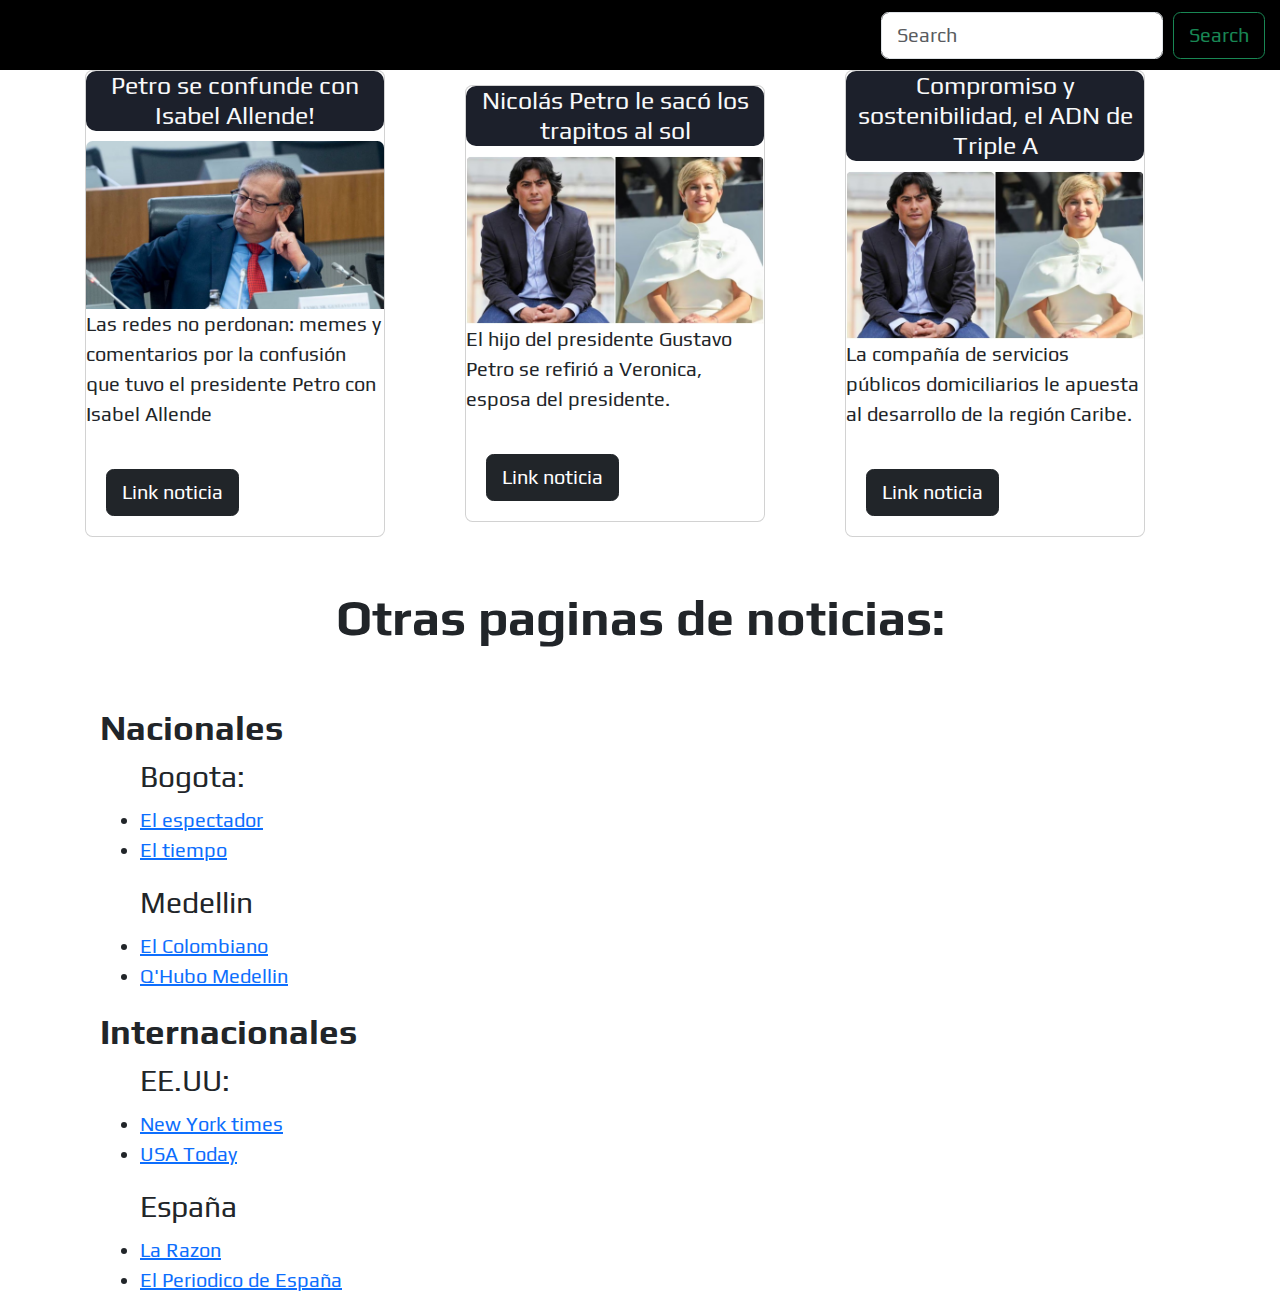
<file: PARCIAL/index.html>
<!DOCTYPE html>
<html lang="en">
  <head>
    <meta charset="UTF-8" />
    <meta name="viewport" content="width=device-width, initial-scale=1.0" />
    <title>Noticias</title>
    <link rel="stylesheet" href="css/bootstrap.css" />
    <link rel="stylesheet" href="style.css" />
    <link href="https://cdn.jsdelivr.net/npm/bootstrap@5.3.1/dist/css/bootstrap.min.css" rel="stylesheet" integrity="sha384-4bw+/aepP/YC94hEpVNVgiZdgIC5+VKNBQNGCHeKRQN+PtmoHDEXuppvnDJzQIu9" crossorigin="anonymous">
  </head>
  <body>
    <header>
      <nav class="navbar  navbar-expand-lg bg-light ">
        <div class="container-fluid">
          <a class="navbar-brand" href="#index.html">Noticias</a>
          <button
            class="navbar-toggler"
            type="button"
            data-bs-toggle="collapse"
            data-bs-target="#navbarSupportedContent"
            aria-controls="navbarSupportedContent"
            aria-expanded="false"
            aria-label="Toggle navigation"
          >
            <span class="navbar-toggler-icon"></span>
          </button>
          <div class="collapse navbar-collapse" id="navbarSupportedContent">
            <ul class="navbar-nav me-auto mb-2 mb-lg-0">
              <li class="nav-item">
                <a class="nav-link active" aria-current="page" href="../PARCIAL/ADMIN/admin.html" target="_blank">
                  Admin</a
                >
              </li>
              <li class="nav-item">
                <a class="nav-link" href="../PARCIAL/ABUOUT/about.html" target="_blank">Link</a>
              </li>
              <li class="nav-item dropdown">
                <a
                  class="nav-link dropdown-toggle"
                  href="#"
                  role="button"
                  data-bs-toggle="dropdown"
                  aria-expanded="false"
                  >About</a
                >
                <ul class="dropdown-menu">
                  <div class="card text-center">
                    <div class="card-header">
                      <ul class="nav nav-tabs card-header-tabs">
                        <li class="nav-item">
                          <a class="nav-link active" aria-current="true" href="#">Active</a>
                        </li>
                        <li class="nav-item">
                          <a class="nav-link" href="../PARCIAL/ABUOUT/about.html">About</a>
                        </li>
                        <li class="nav-item">
                          <a class="nav-link disabled" aria-disabled="true">Disabled</a>
                        </li>
                      </ul>
                    </div>
                    <div class="card-body">
                      <h5 class="card-title">Special title treatment</h5>
                      <p class="card-text">With supporting text below as a natural lead-in to additional content.</p>
                      <a href="#" id="aumentar" class="btn btn-primary" onclick="aumentarTamaño">Cambiar tamaño de letra</a>
                    </div>
                  </div>
                </ul>
              </li>
              <li class="nav-item">
                <a class="nav-link disabled" aria-disabled="true">Disabled</a>
              </li>
            </ul>
            <form class="d-flex" role="search">
              <input
                class="form-control me-2"
                type="search"
                placeholder="Search"
                aria-label="Search"
              />
              <button class="btn btn-outline-success" type="submit">
                Search
              </button>
            </form>
          </div>
        </div>
      </nav>
    </header>

    <section class="container tex-center">
      <div class="row align-items-center">
      <div class="col-md-4 col-sm-6 col-xxs-12">
      <div class="card " style="width: 15rem;">
        <h5 class="card-title text-light">Petro se confunde con Isabel Allende!</h5>
        <img src="IMAGENES/FPAH2C7FA5FRNC2VU44JDO2LBA.avif" class="card-img-top" alt="...">
        <p class="card-text">Las redes no perdonan: memes y comentarios por la confusión que tuvo el presidente Petro con Isabel Allende</p>
        <div class="card-body">
          <a href="https://www.semana.com/nacion/articulo/las-redes-no-perdonan-memes-y-comentarios-por-la-confusion-que-tuvo-el-presidente-petro-con-isabel-allende/202336/" class="btn btn-dark">Link noticia</a>
        </div>
      </div>
      </div>
      <div class="col-md-4 col-sm-6 col-xxs-12">
        <div class="card " style="width: 15rem;">
          <h5 class="card-title text-light">Nicolás Petro le sacó los trapitos al sol</h5>
          <img src="IMAGENES/BH7JKPJYEZAO5M6G74QE6MWUWA.avif" class="card-img-top" alt="...">
          <p class="card-text">El hijo del presidente Gustavo Petro se refirió a Veronica, esposa del presidente. </p>
          <div class="card-body">
            <a href="https://www.semana.com/nacion/articulo/nicolas-petro-se-fue-de-frente-contra-veronica-alcocer-ha-sido-parte-de-todo-ese-veto-hacia-mi-de-esta-exclusion/202317/" class="btn btn-dark">Link noticia</a>
          </div>
        </div>
        </div>
      
      <div class="col-md-4 col-sm-6 col-xxs-12">
        <div class="card " style="width: 15rem;">
          <h5 class="card-title text-light">Compromiso y sostenibilidad, el ADN de Triple A</h5>
          <img src="IMAGENES/BH7JKPJYEZAO5M6G74QE6MWUWA.avif" class="card-img-top" alt="...">
          <p class="card-text">La compañía de servicios públicos domiciliarios le apuesta al desarrollo de la región Caribe. </p>
          <div class="card-body">
            <a href="https://www.eltiempo.com/contenido-comercial/compromiso-y-sostenibilidad-el-adn-de-triple-a-801151" class="btn btn-dark">Link noticia</a>
          </div>
        </div>
        </div>
      </div>  
    </div>    
    </section>

    <section class="container">


      <h1 class="p-50 text-center bold">Otras paginas de noticias:</h1>
<div class="container container-fluid">
        <div class="row">
          <div >
          <h3 class="bold">Nacionales</h3>
          <ul>
            <h4>Bogota:</h4>
            <li><a href="https://www.elespectador.com/">El espectador</a></li>
            <li><a href="https://www.eltiempo.com/">El tiempo</a></li>
          </ul>
          <ul>
            <h4>Medellin</h4>
            <li><a href="https://www.elcolombiano.com/">El Colombiano</a></li>
            <li><a href="https://qhubomedellin.com/">Q'Hubo Medellin</a></li>
          </ul>
        </div>
        <div >
          <h3 class="bold">Internacionales</h3>
          <ul>
            <h4>EE.UU:</h4>
            <li><a href="https://www.nytimes.com/subscription/all-access?campaignId=8QKRF&ds_c=71700000105584844&gclid=Cj0KCQjwmICoBhDxARIsABXkXlK5sVHrfP28VJjqQeW6BuoL0vIuVBHNWzzEBSWt2NmxXnOsfd2yaYYaAoR5EALw_wcB&gclsrc=aw.ds">New York times</a></li>
            <li><a href="https://www.usatoday.com/">USA Today</a></li>
          </ul>
          <ul>
            <h4>España</h4>
            <li><a href="https://www.larazon.es/">La Razon</a></li>
            <li><a href="https://www.epe.es/es/">El Periodico de España</a></li>
          </ul>

        </div>
      </div>
    </div>

      
    </section>

    <script src="js/bootstrap.js"></script>
    <script src="https://cdn.jsdelivr.net/npm/bootstrap@5.3.1/dist/js/bootstrap.bundle.min.js"
      integrity="sha384-HwwvtgBNo3bZJJLYd8oVXjrBZt8cqVSpeBNS5n7C8IVInixGAoxmnlMuBnhbgrkm"
      crossorigin="anonymous"></script>
  </body>
</html>
</file>
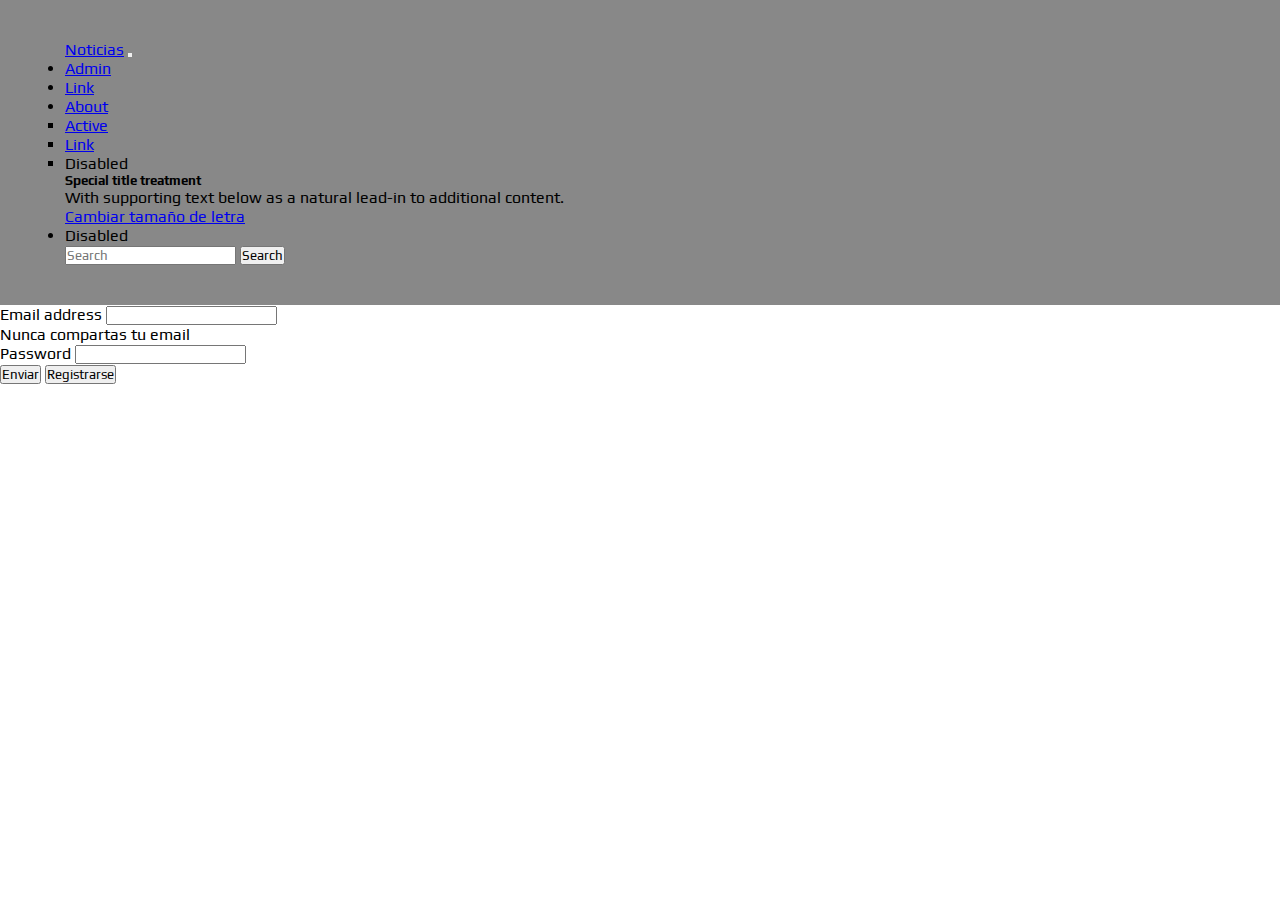
<file: PARCIAL/ADMIN/admin.html>
<!DOCTYPE html>
<html lang="en">
<head>
    <meta charset="UTF-8">
    <meta name="viewport" content="width=device-width, initial-scale=1.0">
    <title>Admin</title>
    <link rel="stylesheet" href="admin.css">
    <link href="https://cdn.jsdelivr.net/npm/bootstrap@5.3.1/dist/css/bootstrap.min.css" rel="stylesheet" integrity="sha384-4bw+/aepP/YC94hEpVNVgiZdgIC5+VKNBQNGCHeKRQN+PtmoHDEXuppvnDJzQIu9" crossorigin="anonymous">
</head>
<body>
    <header>
        <nav class="navbar  navbar-expand-lg bg-light ">
          <div class="container-fluid">
            <a class="navbar-brand" href="../index.html" target="_blank">Noticias</a>
            <button
              class="navbar-toggler"
              type="button"
              data-bs-toggle="collapse"
              data-bs-target="#navbarSupportedContent"
              aria-controls="navbarSupportedContent"
              aria-expanded="false"
              aria-label="Toggle navigation"
            >
              <span class="navbar-toggler-icon"></span>
            </button>
            <div class="collapse navbar-collapse" id="navbarSupportedContent">
              <ul class="navbar-nav me-auto mb-2 mb-lg-0">
                <li class="nav-item">
                  <a class="nav-link active" aria-current="page" href="../PARCIAL/ADMIN/admin.html" target="_blank">
                    Admin</a
                  >
                </li>
                <li class="nav-item">
                  <a class="nav-link" href="#">Link</a>
                </li>
                <li class="nav-item dropdown">
                  <a
                    class="nav-link dropdown-toggle"
                    href="#"
                    role="button"
                    data-bs-toggle="dropdown"
                    aria-expanded="false"
                    >About</a
                  >
                  <ul class="dropdown-menu">
                    <div class="card text-center">
                      <div class="card-header">
                        <ul class="nav nav-tabs card-header-tabs">
                          <li class="nav-item">
                            <a class="nav-link active" aria-current="true" href="#">Active</a>
                          </li>
                          <li class="nav-item">
                            <a class="nav-link" href="#">Link</a>
                          </li>
                          <li class="nav-item">
                            <a class="nav-link disabled" aria-disabled="true">Disabled</a>
                          </li>
                        </ul>
                      </div>
                      <div class="card-body">
                        <h5 class="card-title">Special title treatment</h5>
                        <p class="card-text">With supporting text below as a natural lead-in to additional content.</p>
                        <a href="#" id="aumentar" class="btn btn-primary" onclick="aumentarTamaño">Cambiar tamaño de letra</a>
                      </div>
                    </div>
                  </ul>
                </li>
                <li class="nav-item">
                  <a class="nav-link disabled" aria-disabled="true">Disabled</a>
                </li>
              </ul>
              <form class="d-flex" role="search">
                <input
                  class="form-control me-2"
                  type="search"
                  placeholder="Search"
                  aria-label="Search"
                />
                <button class="btn btn-outline-success" type="submit">
                  Search
                </button>
              </form>
            </div>
          </div>
        </nav>
      </header>

    <section>
        <div class="container">
            <div  class="border padding">
        <form id="emailForm">
            <div class="mb-3 w-50">
              <label for="email" class="form-label">Email address</label>
              <input type="text" class="form-control" name="email" aria-describedby="emailHelp">
              <div id="emailHelp" class="form-text" onclick="validarEmail()">Nunca compartas tu email</div>
              <p id="result"></p>
            </div>
            <div class="mb-3">
              <label for="exampleInputPassword1" class="form-label">Password</label>
              <input type="password" class="form-control" id="exampleInputPassword1">
            </div>
           
            <button type="submit" class="btn btn-success">Enviar</button>
            <button href="" type="submit" class="btn btn-primary">Registrarse</button>
          </form>
        </div>
    </div>
    </section>
    <script src="admin.js"></script>
    <script src="https://cdn.jsdelivr.net/npm/bootstrap@5.3.1/dist/js/bootstrap.bundle.min.js"
      integrity="sha384-HwwvtgBNo3bZJJLYd8oVXjrBZt8cqVSpeBNS5n7C8IVInixGAoxmnlMuBnhbgrkm"
      crossorigin="anonymous"></script>
</body>
</html>
</file>
<file: PARCIAL/style.css>
@import url("https://fonts.googleapis.com/css2?family=Archivo+Black&family=Kanit:ital,wght@0,400;0,500;1,400;1,500&family=Play:wght@400;700&display=swap");

* {
  box-sizing: border-box;
  margin: 0;
  padding: 0;
  font-family: "Play", sans-serif;
  font-size: 20px;
}

.navbar {
  background-color: black !important;
}
.card-title{
  background-color: rgb(28, 32, 43);
  color: white;
  border-radius: 10px;
  text-align: center;

}


.p-50 {
  padding: 50px 0 ;
}

.bold{
  font-weight: bold;
}

.padding {
  padding-top: 15rem;
}
</file>
<file: PARCIAL/ADMIN/admin.css>
@import url("https://fonts.googleapis.com/css2?family=Archivo+Black&family=Kanit:ital,wght@0,400;0,500;1,400;1,500&family=Play:wght@400;700&display=swap");


* {
    box-sizing: border-box;
    margin: 0;
    padding: 0;
    font-family: "Play", sans-serif;
    
  }

  header{
    background-color: rgb(136, 136, 136);
    padding: 40px 65px;
  }
  .h1{
    font-size: 65px;
    
  }
</file>
